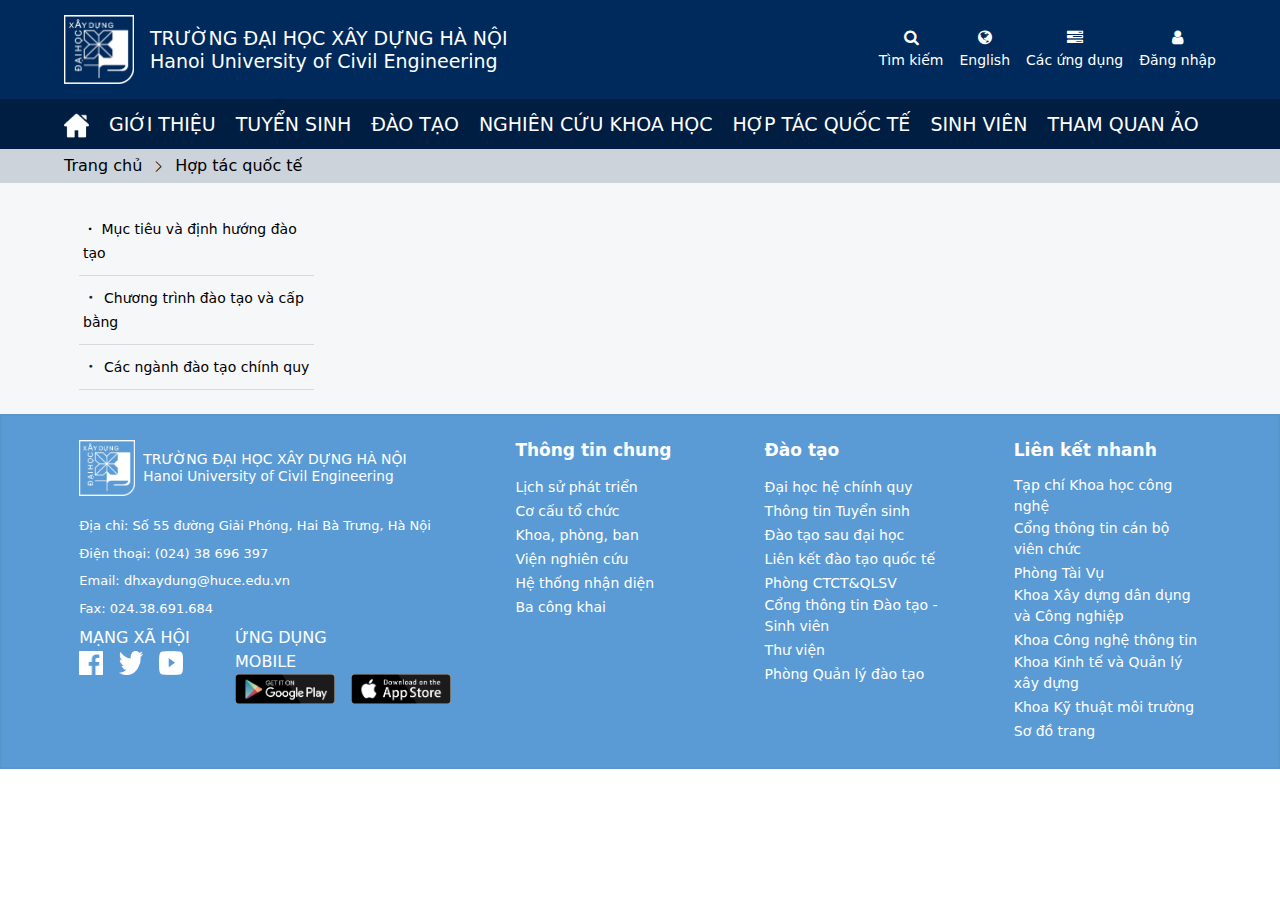
<file: cooperation.html>
<!DOCTYPE html>
<html lang="en">

<head>
    <meta charset="UTF-8" />
    <meta name="viewport" content="width=device-width, initial-scale=1.0" />
    <title>Trang hợp tác quốc tế</title>
    <link rel="stylesheet" href="./theme1/css/main.css" />
    <link rel="stylesheet" href="./theme1/css/font-awesome.css" />
    <link rel="stylesheet" href="./theme1/css/font-awesome.min.css" />
    <link rel="stylesheet" href="https://cdn.jsdelivr.net/npm/bootstrap-icons@1.11.3/font/bootstrap-icons.min.css" />
</head>

<body>
    <!-- Navabar -->
    <header id="header-home">
        <section class="row container m-auto justify-contents-between align-items-center">
            <section class="col-md-6 d-flex align-items-center gap-3">
                <div class="">
                    <img src="/theme1/images/logo/logo_trans.png" width="70" />
                </div>

                <div class="text-white">
                    <h3>TRƯỜNG ĐẠI HỌC XÂY DỰNG HÀ NỘI</h3>
                    <h4>Hanoi University of Civil Engineering</h4>
                </div>
            </section>

            <section class="col-md-6">
                <ul class="d-flex justify-content-end gap-3">
                    <li>
                        <a href="###">
                            <i class="fa fa-search"></i>
                            <p>Tìm kiếm</p>
                        </a>
                    </li>
                    <li>
                        <a href="###">
                            <i class="fa fa-globe"></i>
                            <p>English</p>
                        </a>
                    </li>
                    <li class="nav-menu">
                        <a href="###">
                            <i class="fa fa-tasks"></i>
                            <p>Các ứng dụng</p>
                        </a>
                        <div class="megamenu-panel nav-submenu d-none">
                            <div class="row justify-contents-between align-items-center">
                                <div class="col-md-4">
                                    <a href="#" class="text-center">
                                        <img src="/theme1/images/logo/google-calendar.png" alt="" class="" />
                                        <h6 class="">Lịch công tác(QLHC)</h6>
                                    </a>
                                </div>
                                <div class="col-md-4">
                                    <a href="#" class="text-center">
                                        <img src="/theme1/images/logo/quan-ly-cong-viec.png" alt="" />
                                        <h6 class="">Quản lý công việc</h6>
                                    </a>
                                </div>
                                <div class="col-md-4">
                                    <a href="#" class="text-center">
                                        <img src="/theme1/images/logo/quan-ly-van-ban.png" alt="" />
                                        <h6 class="">Quản lý văn bản</h6>
                                    </a>
                                </div>
                                <div class="col-md-4">
                                    <a href="#" class="text-center">
                                        <img src="/theme1/images/logo/quan-ly-sinh-vien.png" alt="" />
                                        <h6 class="">Quản lý sinh viên</h6>
                                    </a>
                                </div>
                                <div class="col-md-4">
                                    <a href="#" class="text-center">
                                        <img src="/theme1/images/logo/khao-sat.png" alt="" />
                                        <h6 class="">Khảo sát</h6>
                                    </a>
                                </div>
                                <div class="col-md-4">
                                    <a href="#" class="text-center">
                                        <img src="/theme1/images/logo/quan-ly-tai-san.png" alt="" />
                                        <h6 class="">Quản lý tài sản</h6>
                                    </a>
                                </div>
                                <div class="col-md-4">
                                    <a href="#" class="text-center">
                                        <img src="/theme1/images/logo/danh-ba.png" alt="" />
                                        <h6 class="">Danh bạ CBVC</h6>
                                    </a>
                                </div>
                            </div>
                        </div>
                    </li>
                    <li>
                        <a href="###">
                            <i class="fa fa-user"></i>
                            <p>Đăng nhập</p>
                        </a>
                    </li>
                </ul>
            </section>
        </section>
    </header>

    <nav id="nav-home">
        <ul class="container menu-main-home">
            <li>
                <a href="###">
                    <img src="/theme1/images/gallery/home1.png" />
                </a>
            </li>
            <li>
                <a href="###">Giới thiệu</a>
                <ul class="sub-menu-home">
                    <li><a href="###">Lời chào mừng của hiệu trưởng</a></li>
                    <li>
                        <a href="###">Thông tin chung <i class="icon-chervon-right"></i></a>

                        <ul class="sub-menu-home">
                            <li><a href="###">Sứ mạng - Tầm nhìn - Giá trị cốt lõi</a></li>
                            <li><a href="###">Chương trình đào tạo và cấp bằng</a></li>
                            <li><a href="###">Khoa học công nghệ</a></li>
                            <li><a href="###">Đội ngũ cán bộ</a></li>
                            <li><a href="###">Cơ sở vật chất</a></li>
                            <li><a href="###">Thành tựu</a></li>
                            <li><a href="###">Liên hệ</a></li>
                        </ul>
                    </li>
                    <li>
                        <a href="###">Lịch sử phát triển<i class="icon-chervon-right"></i></a>
                        <ul class="sub-menu-home">
                            <li><a href="###">Khái quát lịch sử phát triển</a></li>
                            <li><a href="###">Chương trình đào tạo và cấp bằng</a></li>
                        </ul>
                    </li>
                    <li>
                        <a href="###">Cơ cấu tổ chức<i class="icon-chervon-right"></i></a>
                        <ul class="sub-menu-home">
                            <li><a href="###">Sơ đồ tổ chức</a></li>
                            <li><a href="###">Hội đồng trường</a></li>
                            <li><a href="###">Ban giám hiệu</a></li>
                            <li><a href="###">Hội đồng Khoa học và Đào tạo</a></li>
                            <li>
                                <a href="###">Các đơn vị<i class="icon-chervon-right"></i></a>
                                <ul class="sub-menu-home">
                                    <li><a href="###">Khoa trực thuộc</a></li>
                                    <li><a href="###">Phòng chức năng</a></li>
                                </ul>
                            </li>
                            <li><a href="###">Hội đồng Khoa học và Đào tạo</a></li>
                        </ul>
                    </li>
                    <li><a href="###">Ba công khai</a></li>
                    <li><a href="###">Cựu sinh viên</a></li>
                    <li><a href="###">Cơ cấu tổ chức</a></li>
                    <li><a href="###">Xét đạt chuẩn bổ nhiệm GS và PGS</a></li>
                    <li>
                        <a href="###">Meida<i class="icon-chervon-right"></i></a>
                        <ul class="sub-menu-home">
                            <li><a href="###">Hệ thống nhận diện</a></li>
                            <li><a href="###">Ảnh</a></li>
                            <li><a href="###">Video</a></li>
                        </ul>
                    </li>
                    <li><a href="###">Virtual-Tour</a></li>
                </ul>
            </li>
            <li>
                <a href="###">Tuyển sinh</a>
            </li>
            <li>
                <a href="###">Đào tạo</a>
                <ul class="sub-menu-home">
                    <li><a href="###">Đào tạo Đại học chính quy</a></li>
                    <li><a href="###">Đào tạo Sau Đại học</a></li>
                    <li><a href="###">Đào tạo VLVH</a></li>
                    <li><a href="###">Khoa đào tạo quốc tế</a></li>
                </ul>
            </li>
            <li>
                <a href="###">Nghiên cứu khoa học</a>
            </li>
            <li>
                <a href="###">Hợp tác quốc tế</a>
            </li>
            <li>
                <a href="###">Sinh viên</a>
            </li>
            <li>
                <a href="###">Tham quan ảo</a>
            </li>
        </ul>
    </nav>

    <main>
        <div id="nav-link-header">
            <div class="container m-auto">
                <ul>
                    <li><a href="###">Trang chủ</a></li>
                    <li><i class="bi bi-chevron-right"></i></li>
                    <li><a href="###">Hợp tác quốc tế</a></li>
                </ul>
            </div>
        </div>

        <section class="py-4 train-container" style="background: #F6F7F8;">
            <article class="container m-auto">
                <div class="menu-train-left">
                    <ul>
                        <li class="menu">
                            <!-- <span>
                                <i class="icon-chervon-right"></i>
                                <i class="icon-chervon-bottom d-none"></i>
                                <label for="active-menu-1">Đào tạo đại học chính quy</label>
                            </span>
                            <input type="checkbox" id="active-menu-1" class="d-none menu-active"> -->
                            <ul class="submenu d-block">
                                <li>
                                    <a href="###">
                                        <i class="bi bi-dot"></i>
                                        Mục tiêu và định hướng đào tạo
                                    </a>
                                </li>
                                <li>
                                    <i class="bi bi-dot"></i>
                                    <a href="###">Chương trình đào tạo và cấp bằng</a>
                                </li>
                                <li>
                                    <i class="bi bi-dot"></i>
                                    <a href="###">Các ngành đào tạo chính quy</a>
                                </li>
                            </ul>
                        </li>
                    </ul>
                </div>

                <div class="content-train">

                </div>
            </article>
        </section>
    </main>

    <footer class="py-4">
        <section class="container row m-auto justify-content-between">
            <div class="col-md-4">
                <div class="d-flex gap-2 align-items-center">
                    <img src="./theme1/images/logo/logo_trans.png" alt="" width="56" height="56" />
                    <div class="logo-text">
                        <h3>TRƯỜNG ĐẠI HỌC XÂY DỰNG HÀ NỘI</h3>
                        <h4>Hanoi University of Civil Engineering</h4>
                    </div>
                </div>

                <div>
                    <p>Địa chỉ: Số 55 đường Giải Phóng, Hai Bà Trưng, Hà Nội</p>
                    <p>Điện thoại: (024) 38 696 397</p>
                    <p>Email: dhxaydung@huce.edu.vn</p>
                    <p>Fax: 024.38.691.684</p>
                </div>

                <div class="row">
                    <div class="social-link col-md-5">
                        <p class="p">MẠNG XÃ HỘI</p>
                        <ul class="d-flex gap-3">
                            <li>
                                <a href="https://www.facebook.com/truongdhxaydung"><img alt=""
                                        src="/theme1/images/icon/icon-fb.png" width="100" /></a>
                            </li>
                            <li>
                                <a href="https://twitter.com/"><img alt="" src="/theme1/images/icon/tw-icon.png"
                                        width="100" /></a>
                            </li>
                            <li>
                                <a href="https://www.youtube.com/channel/UCzsYk_GlL5IYG6wVUkyO_pQ/videos"><img alt=""
                                        src="/theme1/images/icon/icon-yt.png" width="100" /></a>
                            </li>
                        </ul>
                    </div>

                    <section class="mobile-app col-md-5">
                        <p class="p">ỨNG DỤNG MOBILE</p>
                        <ul class="d-flex gap-3">
                            <li>
                                <a href="#"><img alt="" src="/theme1/images/logo/google-play.png" width="100" /></a>
                            </li>
                            <li>
                                <a href="#"><img alt="" src="/theme1/images/logo/app-store.png" width="100" /></a>
                            </li>
                        </ul>
                    </section>
                </div>
            </div>
            <div class="col-md-2">
                <h3>Thông tin chung</h3>
                <div>
                    <a href="###">
                        <p>Lịch sử phát triển</p>
                    </a>
                    <a href="###">
                        <p>Cơ cấu tổ chức</p>
                    </a>
                    <a href="###">
                        <p>Khoa, phòng, ban</p>
                    </a>
                    <a href="###">
                        <p>Viện nghiên cứu</p>
                    </a>
                    <a href="###">
                        <p>Hệ thống nhận diện</p>
                    </a>
                    <a href="###">
                        <p>Ba công khai</p>
                    </a>
                </div>
            </div>
            <div class="col-md-2">
                <h3>Đào tạo</h3>
                <div>
                    <a href="###">
                        <p>Đại học hệ chính quy</p>
                    </a>
                    <a href="###">
                        <p>Thông tin Tuyển sinh</p>
                    </a>
                    <a href="###">
                        <p>Đào tạo sau đại học</p>
                    </a>
                    <a href="###">
                        <p>Liên kết đào tạo quốc tế</p>
                    </a>
                    <a href="###">
                        <p>Phòng CTCT&QLSV</p>
                    </a>
                    <a href="###">
                        <p>Cổng thông tin Đào tạo - Sinh viên</p>
                    </a>
                    <a href="###">
                        <p>Thư viện</p>
                    </a>
                    <a href="###">
                        <p>Phòng Quản lý đào tạo</p>
                    </a>
                </div>
            </div>
            <div class="col-md-2">
                <h3>Liên kết nhanh</h3>
                <div>
                    <a href="###">
                        <p>Tạp chí Khoa học công nghệ</p>
                    </a>
                    <a href="###">
                        <p>Cổng thông tin cán bộ viên chức</p>
                    </a>
                    <a href="###">
                        <p>Phòng Tài Vụ</p>
                    </a>
                    <a href="###">
                        <p>Khoa Xây dựng dân dụng và Công nghiệp</p>
                    </a>
                    <a href="###">
                        <p>Khoa Công nghệ thông tin</p>
                    </a>
                    <a href="###">
                        <p>Khoa Kinh tế và Quản lý xây dựng</p>
                    </a>
                    <a href="###">
                        <p>Khoa Kỹ thuật môi trường</p>
                    </a>
                    <a href="###">
                        <p>Sơ đồ trang</p>
                    </a>
                </div>
            </div>
        </section>
    </footer>
    <!-- End navabar -->
</body>

<script src="./theme1/js/jquery.min.js"></script>
<script src="./theme1/js/popper.min.js"></script>
<script src="./theme1/js/bootstrap.min.js"></script>
<script src="./theme1/js/slick.min.js"></script>
<script src="./theme1/js/owl-carousel.2.3.0.min.js"></script>
<script src="./theme1/js/main.js" type="module"></script>

</html>
</file>
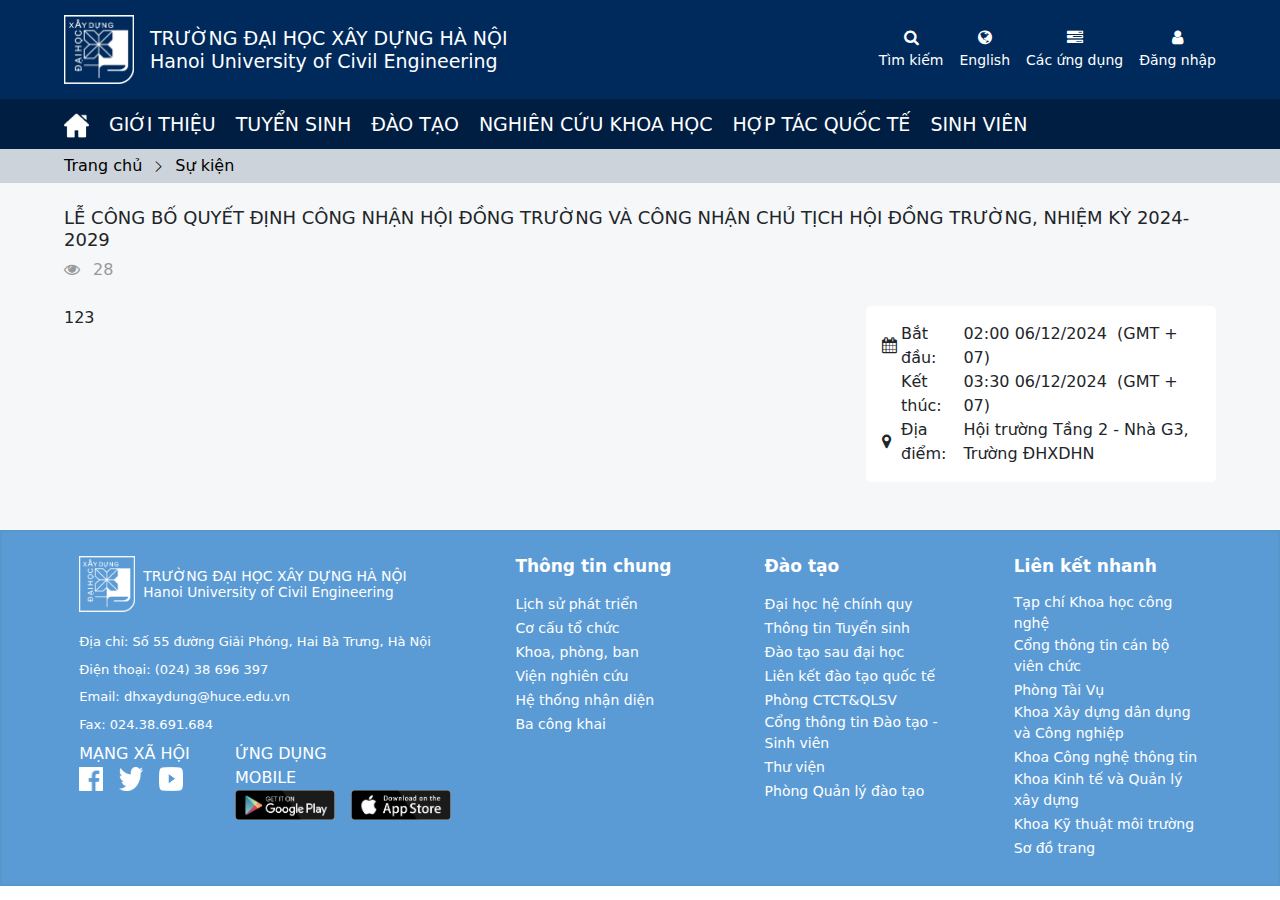
<file: event.html>
<!DOCTYPE html>
<html lang="en">
  <head>
    <meta charset="UTF-8" />
    <meta name="viewport" content="width=device-width, initial-scale=1.0" />
    <title>Trang chủ</title>
    <link rel="stylesheet" href="./theme1/css/main.css" />
    <link rel="stylesheet" href="./theme1/css/font-awesome.css" />
    <link rel="stylesheet" href="./theme1/css/font-awesome.min.css" />
    <link
      rel="stylesheet"
      href="https://cdn.jsdelivr.net/npm/bootstrap-icons@1.11.3/font/bootstrap-icons.min.css"
    />
  </head>
  <body>
    <!-- Navabar -->
    <header id="header-home">
      <section
        class="row container m-auto justify-contents-between align-items-center"
      >
        <section class="col-md-6 d-flex align-items-center gap-3">
          <div class="">
            <img src="/theme1/images/logo/logo_trans.png" width="70" />
          </div>

          <div class="text-white">
            <h3>TRƯỜNG ĐẠI HỌC XÂY DỰNG HÀ NỘI</h3>
            <h4>Hanoi University of Civil Engineering</h4>
          </div>
        </section>

        <section class="col-md-6">
          <ul class="d-flex justify-content-end gap-3">
            <li>
              <a href="###">
                <i class="fa fa-search"></i>
                <p>Tìm kiếm</p>
              </a>
            </li>
            <li>
              <a href="###">
                <i class="fa fa-globe"></i>
                <p>English</p>
              </a>
            </li>
            <li class="nav-menu">
              <a href="###">
                <i class="fa fa-tasks"></i>
                <p>Các ứng dụng</p>
              </a>
              <div class="megamenu-panel nav-submenu d-none">
                <div class="row justify-contents-between align-items-center">
                  <div class="col-md-4">
                    <a href="#" class="text-center">
                      <img
                        src="/theme1/images/logo/google-calendar.png"
                        alt=""
                        class=""
                      />
                      <h6 class="">Lịch công tác(QLHC)</h6>
                    </a>
                  </div>
                  <div class="col-md-4">
                    <a href="#" class="text-center">
                      <img
                        src="/theme1/images/logo/quan-ly-cong-viec.png"
                        alt=""
                      />
                      <h6 class="">Quản lý công việc</h6>
                    </a>
                  </div>
                  <div class="col-md-4">
                    <a href="#" class="text-center">
                      <img
                        src="/theme1/images/logo/quan-ly-van-ban.png"
                        alt=""
                      />
                      <h6 class="">Quản lý văn bản</h6>
                    </a>
                  </div>
                  <div class="col-md-4">
                    <a href="#" class="text-center">
                      <img
                        src="/theme1/images/logo/quan-ly-sinh-vien.png"
                        alt=""
                      />
                      <h6 class="">Quản lý sinh viên</h6>
                    </a>
                  </div>
                  <div class="col-md-4">
                    <a href="#" class="text-center">
                      <img src="/theme1/images/logo/khao-sat.png" alt="" />
                      <h6 class="">Khảo sát</h6>
                    </a>
                  </div>
                  <div class="col-md-4">
                    <a href="#" class="text-center">
                      <img
                        src="/theme1/images/logo/quan-ly-tai-san.png"
                        alt=""
                      />
                      <h6 class="">Quản lý tài sản</h6>
                    </a>
                  </div>
                  <div class="col-md-4">
                    <a href="#" class="text-center">
                      <img src="/theme1/images/logo/danh-ba.png" alt="" />
                      <h6 class="">Danh bạ CBVC</h6>
                    </a>
                  </div>
                </div>
              </div>
            </li>
            <li>
              <a href="###">
                <i class="fa fa-user"></i>
                <p>Đăng nhập</p>
              </a>
            </li>
          </ul>
        </section>
      </section>
    </header>

    <nav id="nav-home">
      <ul class="container menu-main-home">
        <li>
          <a href="###">
            <img src="/theme1/images/gallery/home1.png" />
          </a>
        </li>
        <li>
          <a href="###">Giới thiệu</a>
          <ul class="sub-menu-home">
            <li><a href="###">Lời chào mừng của hiệu trưởng</a></li>
            <li>
              <a href="###"
                >Thông tin chung <i class="icon-chervon-right"></i
              ></a>

              <ul class="sub-menu-home">
                <li><a href="###">Sứ mạng - Tầm nhìn - Giá trị cốt lõi</a></li>
                <li><a href="###">Chương trình đào tạo và cấp bằng</a></li>
                <li><a href="###">Khoa học công nghệ</a></li>
                <li><a href="###">Đội ngũ cán bộ</a></li>
                <li><a href="###">Cơ sở vật chất</a></li>
                <li><a href="###">Thành tựu</a></li>
                <li><a href="###">Liên hệ</a></li>
              </ul>
            </li>
            <li>
              <a href="###"
                >Lịch sử phát triển<i class="icon-chervon-right"></i
              ></a>
              <ul class="sub-menu-home">
                <li><a href="###">Khái quát lịch sử phát triển</a></li>
                <li><a href="###">Chương trình đào tạo và cấp bằng</a></li>
              </ul>
            </li>
            <li>
              <a href="###">Cơ cấu tổ chức<i class="icon-chervon-right"></i></a>
              <ul class="sub-menu-home">
                <li><a href="###">Sơ đồ tổ chức</a></li>
                <li><a href="###">Hội đồng trường</a></li>
                <li><a href="###">Ban giám hiệu</a></li>
                <li><a href="###">Hội đồng Khoa học và Đào tạo</a></li>
                <li>
                  <a href="###">Các đơn vị<i class="icon-chervon-right"></i></a>
                  <ul class="sub-menu-home">
                    <li><a href="###">Khoa trực thuộc</a></li>
                    <li><a href="###">Phòng chức năng</a></li>
                  </ul>
                </li>
                <li><a href="###">Hội đồng Khoa học và Đào tạo</a></li>
              </ul>
            </li>
            <li><a href="###">Ba công khai</a></li>
            <li><a href="###">Cựu sinh viên</a></li>
            <li><a href="###">Cơ cấu tổ chức</a></li>
            <li><a href="###">Xét đạt chuẩn bổ nhiệm GS và PGS</a></li>
            <li>
              <a href="###">Meida<i class="icon-chervon-right"></i></a>
              <ul class="sub-menu-home">
                <li><a href="###">Hệ thống nhận diện</a></li>
                <li><a href="###">Ảnh</a></li>
                <li><a href="###">Video</a></li>
              </ul>
            </li>
            <li><a href="###">Virtual-Tour</a></li>
          </ul>
        </li>
        <li>
          <a href="###">Tuyển sinh</a>
        </li>
        <li>
          <a href="###">Đào tạo</a>
          <ul class="sub-menu-home">
            <li><a href="###">Đào tạo Đại học chính quy</a></li>
            <li><a href="###">Đào tạo Sau Đại học</a></li>
            <li><a href="###">Đào tạo VLVH</a></li>
            <li><a href="###">Khoa đào tạo quốc tế</a></li>
          </ul>
        </li>
        <li>
          <a href="###">Nghiên cứu khoa học</a>
        </li>
        <li>
          <a href="###">Hợp tác quốc tế</a>
        </li>
        <li>
          <a href="###">Sinh viên</a>
        </li>
      </ul>
    </nav>

    <main>
      <div id="nav-link-header">
        <div class="container m-auto">
          <ul>
            <li><a href="###">Trang chủ</a></li>
            <li><i class="bi bi-chevron-right"></i></li>
            <li><a href="###">Sự kiện</a></li>
          </ul>
        </div>
      </div>

      <section class="  py-4 notification-container" style="background: #F6F7F8;">
        <article class="container m-auto">
            <h4 style="text-transform: uppercase; font-size: 18px">
                Lễ Công bố Quyết định công nhận Hội đồng trường và công nhận Chủ tịch
                Hội đồng trường, Nhiệm kỳ 2024-2029
              </h4>
      
              <div class="col-lg-6 d-flex gap-3 my-2">
                <span style="color: #999999">
                  <i class="fa fa-eye me-2"></i>
                  28
                </span>
              </div>
      
              <div class="row content-event align-items-start my-4 justify-content-between w-100" >
                <div class="content-event-item col-lg-7 " style="width: 730px;">123</div>
      
                <div class="content-event-item col-lg-5 p-3 bg-white rounded-3 " style="width: 350px;">
                  <div class="event-time-location">
                    <table>
                      <tbody>
                        <tr>
                          <td ><i class="fa fa-calendar me-1"></i></td>
                          <td>Bắt đầu:</td>
                          <td>02:00 06/12/2024 &nbsp;(GMT + 07)</td>
                        </tr>
                        <tr>
                          <td></td>
                          <td>Kết thúc:</td>
                          <td>03:30 06/12/2024 &nbsp;(GMT + 07)</td>
                        </tr>
                        <tr>
                          <td><i class="fa fa-map-marker"></i></td>
                          <td>Địa điểm:</td>
                          <td>Hội trường Tầng 2 - Nhà G3, Trường ĐHXDHN</td>
                        </tr>
                      </tbody>
                    </table>
                  </div>
                </div>
              </div>
        </article>
      </section>
    </main>

    <footer class="py-4">
      <section class="container row m-auto justify-content-between">
        <div class="col-md-4">
          <div class="d-flex gap-2 align-items-center">
            <img
              src="./theme1/images/logo/logo_trans.png"
              alt=""
              width="56"
              height="56"
            />
            <div class="logo-text">
              <h3>TRƯỜNG ĐẠI HỌC XÂY DỰNG HÀ NỘI</h3>
              <h4>Hanoi University of Civil Engineering</h4>
            </div>
          </div>

          <div>
            <p>Địa chỉ: Số 55 đường Giải Phóng, Hai Bà Trưng, Hà Nội</p>
            <p>Điện thoại: (024) 38 696 397</p>
            <p>Email: dhxaydung@huce.edu.vn</p>
            <p>Fax: 024.38.691.684</p>
          </div>

          <div class="row">
            <div class="social-link col-md-5">
              <p class="p">MẠNG XÃ HỘI</p>
              <ul class="d-flex gap-3">
                <li>
                  <a href="https://www.facebook.com/truongdhxaydung"
                    ><img
                      alt=""
                      src="/theme1/images/icon/icon-fb.png"
                      width="100"
                  /></a>
                </li>
                <li>
                  <a href="https://twitter.com/"
                    ><img
                      alt=""
                      src="/theme1/images/icon/tw-icon.png"
                      width="100"
                  /></a>
                </li>
                <li>
                  <a
                    href="https://www.youtube.com/channel/UCzsYk_GlL5IYG6wVUkyO_pQ/videos"
                    ><img
                      alt=""
                      src="/theme1/images/icon/icon-yt.png"
                      width="100"
                  /></a>
                </li>
              </ul>
            </div>

            <section class="mobile-app col-md-5">
              <p class="p">ỨNG DỤNG MOBILE</p>
              <ul class="d-flex gap-3">
                <li>
                  <a href="#"
                    ><img
                      alt=""
                      src="/theme1/images/logo/google-play.png"
                      width="100"
                  /></a>
                </li>
                <li>
                  <a href="#"
                    ><img
                      alt=""
                      src="/theme1/images/logo/app-store.png"
                      width="100"
                  /></a>
                </li>
              </ul>
            </section>
          </div>
        </div>
        <div class="col-md-2">
          <h3>Thông tin chung</h3>
          <div>
            <a href="###"><p>Lịch sử phát triển</p></a>
            <a href="###"><p>Cơ cấu tổ chức</p></a>
            <a href="###"><p>Khoa, phòng, ban</p></a>
            <a href="###"><p>Viện nghiên cứu</p></a>
            <a href="###"><p>Hệ thống nhận diện</p></a>
            <a href="###"><p>Ba công khai</p></a>
          </div>
        </div>
        <div class="col-md-2">
          <h3>Đào tạo</h3>
          <div>
            <a href="###"><p>Đại học hệ chính quy</p></a>
            <a href="###"><p>Thông tin Tuyển sinh</p></a>
            <a href="###"><p>Đào tạo sau đại học</p></a>
            <a href="###"><p>Liên kết đào tạo quốc tế</p></a>
            <a href="###"><p>Phòng CTCT&QLSV</p></a>
            <a href="###"><p>Cổng thông tin Đào tạo - Sinh viên</p></a>
            <a href="###"><p>Thư viện</p></a>
            <a href="###"><p>Phòng Quản lý đào tạo</p></a>
          </div>
        </div>
        <div class="col-md-2">
          <h3>Liên kết nhanh</h3>
          <div>
            <a href="###"><p>Tạp chí Khoa học công nghệ</p></a>
            <a href="###"><p>Cổng thông tin cán bộ viên chức</p></a>
            <a href="###"><p>Phòng Tài Vụ</p></a>
            <a href="###"><p>Khoa Xây dựng dân dụng và Công nghiệp</p></a>
            <a href="###"><p>Khoa Công nghệ thông tin</p></a>
            <a href="###"><p>Khoa Kinh tế và Quản lý xây dựng</p></a>
            <a href="###"><p>Khoa Kỹ thuật môi trường</p></a>
            <a href="###"><p>Sơ đồ trang</p></a>
          </div>
        </div>
      </section>
    </footer>
    <!-- End navabar -->
  </body>

  <script src="./theme1/js/jquery.min.js"></script>
  <script src="./theme1/js/popper.min.js"></script>
  <script src="./theme1/js/bootstrap.min.js"></script>
  <script src="./theme1/js/slick.min.js"></script>
  <script src="./theme1/js/owl-carousel.2.3.0.min.js"></script>
  <script src="./theme1/js/main.js" type="module"></script>
</html>
</file>
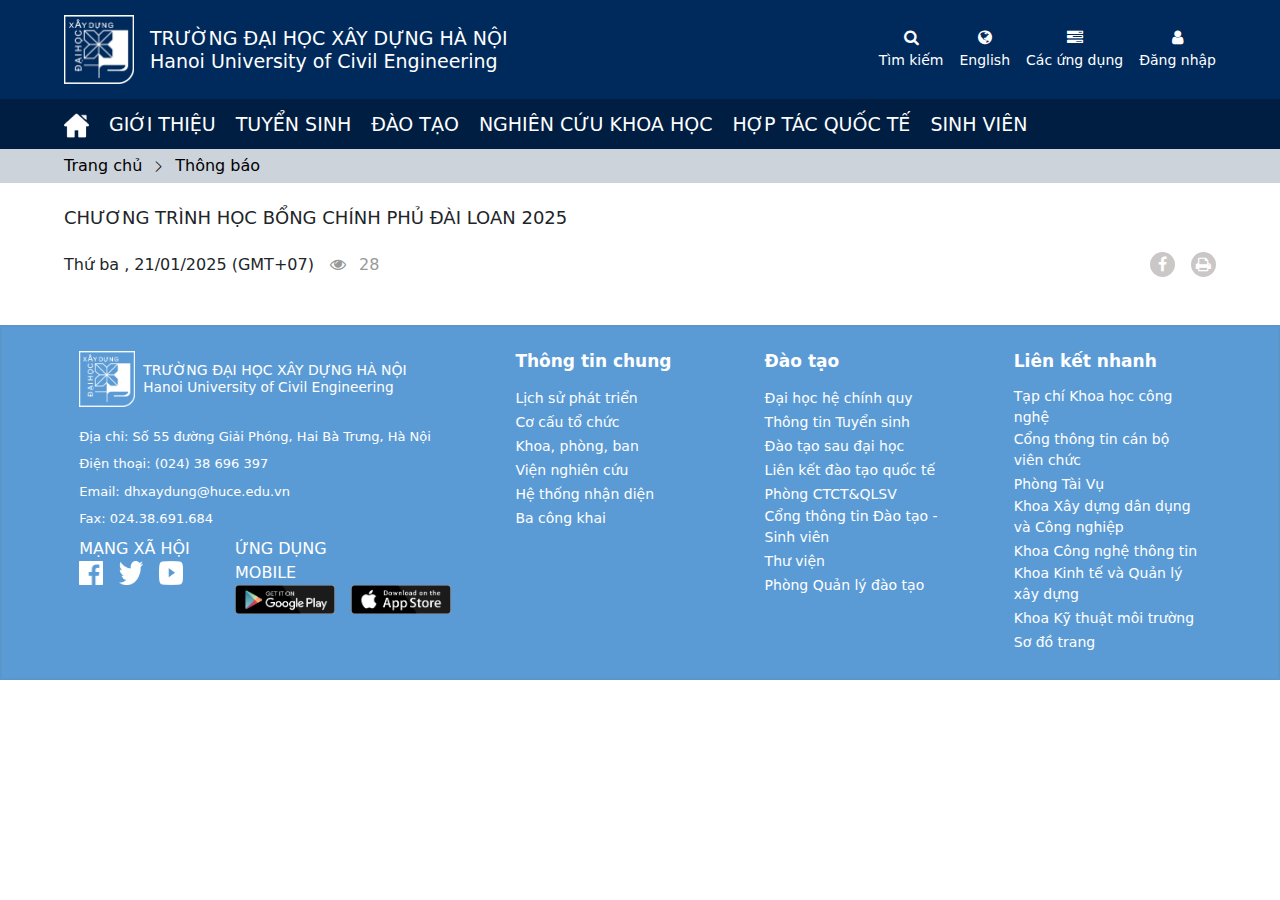
<file: notification.html>
<!DOCTYPE html>
<html lang="en">
  <head>
    <meta charset="UTF-8" />
    <meta name="viewport" content="width=device-width, initial-scale=1.0" />
    <title>Trang chủ</title>
    <link rel="stylesheet" href="./theme1/css/main.css" />
    <link rel="stylesheet" href="./theme1/css/font-awesome.css" />
    <link rel="stylesheet" href="./theme1/css/font-awesome.min.css" />
    <link
      rel="stylesheet"
      href="https://cdn.jsdelivr.net/npm/bootstrap-icons@1.11.3/font/bootstrap-icons.min.css"
    />
  </head>
  <body>
    <!-- Navabar -->
    <header id="header-home">
      <section
        class="row container m-auto justify-contents-between align-items-center"
      >
        <section class="col-md-6 d-flex align-items-center gap-3">
          <div class="">
            <img src="/theme1/images/logo/logo_trans.png" width="70" />
          </div>

          <div class="text-white">
            <h3>TRƯỜNG ĐẠI HỌC XÂY DỰNG HÀ NỘI</h3>
            <h4>Hanoi University of Civil Engineering</h4>
          </div>
        </section>

        <section class="col-md-6">
          <ul class="d-flex justify-content-end gap-3">
            <li>
              <a href="###">
                <i class="fa fa-search"></i>
                <p>Tìm kiếm</p>
              </a>
            </li>
            <li>
              <a href="###">
                <i class="fa fa-globe"></i>
                <p>English</p>
              </a>
            </li>
            <li class="nav-menu">
              <a href="###">
                <i class="fa fa-tasks"></i>
                <p>Các ứng dụng</p>
              </a>
              <div class="megamenu-panel nav-submenu d-none">
                <div class="row justify-contents-between align-items-center">
                  <div class="col-md-4">
                    <a href="#" class="text-center">
                      <img
                        src="/theme1/images/logo/google-calendar.png"
                        alt=""
                        class=""
                      />
                      <h6 class="">Lịch công tác(QLHC)</h6>
                    </a>
                  </div>
                  <div class="col-md-4">
                    <a href="#" class="text-center">
                      <img
                        src="/theme1/images/logo/quan-ly-cong-viec.png"
                        alt=""
                      />
                      <h6 class="">Quản lý công việc</h6>
                    </a>
                  </div>
                  <div class="col-md-4">
                    <a href="#" class="text-center">
                      <img
                        src="/theme1/images/logo/quan-ly-van-ban.png"
                        alt=""
                      />
                      <h6 class="">Quản lý văn bản</h6>
                    </a>
                  </div>
                  <div class="col-md-4">
                    <a href="#" class="text-center">
                      <img
                        src="/theme1/images/logo/quan-ly-sinh-vien.png"
                        alt=""
                      />
                      <h6 class="">Quản lý sinh viên</h6>
                    </a>
                  </div>
                  <div class="col-md-4">
                    <a href="#" class="text-center">
                      <img src="/theme1/images/logo/khao-sat.png" alt="" />
                      <h6 class="">Khảo sát</h6>
                    </a>
                  </div>
                  <div class="col-md-4">
                    <a href="#" class="text-center">
                      <img
                        src="/theme1/images/logo/quan-ly-tai-san.png"
                        alt=""
                      />
                      <h6 class="">Quản lý tài sản</h6>
                    </a>
                  </div>
                  <div class="col-md-4">
                    <a href="#" class="text-center">
                      <img src="/theme1/images/logo/danh-ba.png" alt="" />
                      <h6 class="">Danh bạ CBVC</h6>
                    </a>
                  </div>
                </div>
              </div>
            </li>
            <li>
              <a href="###">
                <i class="fa fa-user"></i>
                <p>Đăng nhập</p>
              </a>
            </li>
          </ul>
        </section>
      </section>
    </header>

    <nav id="nav-home">
      <ul class="container menu-main-home">
        <li>
          <a href="###">
            <img src="/theme1/images/gallery/home1.png" />
          </a>
        </li>
        <li>
          <a href="###">Giới thiệu</a>
          <ul class="sub-menu-home">
            <li><a href="###">Lời chào mừng của hiệu trưởng</a></li>
            <li>
              <a href="###"
                >Thông tin chung <i class="icon-chervon-right"></i
              ></a>

              <ul class="sub-menu-home">
                <li><a href="###">Sứ mạng - Tầm nhìn - Giá trị cốt lõi</a></li>
                <li><a href="###">Chương trình đào tạo và cấp bằng</a></li>
                <li><a href="###">Khoa học công nghệ</a></li>
                <li><a href="###">Đội ngũ cán bộ</a></li>
                <li><a href="###">Cơ sở vật chất</a></li>
                <li><a href="###">Thành tựu</a></li>
                <li><a href="###">Liên hệ</a></li>
              </ul>
            </li>
            <li>
              <a href="###"
                >Lịch sử phát triển<i class="icon-chervon-right"></i
              ></a>
              <ul class="sub-menu-home">
                <li><a href="###">Khái quát lịch sử phát triển</a></li>
                <li><a href="###">Chương trình đào tạo và cấp bằng</a></li>
              </ul>
            </li>
            <li>
              <a href="###">Cơ cấu tổ chức<i class="icon-chervon-right"></i></a>
              <ul class="sub-menu-home">
                <li><a href="###">Sơ đồ tổ chức</a></li>
                <li><a href="###">Hội đồng trường</a></li>
                <li><a href="###">Ban giám hiệu</a></li>
                <li><a href="###">Hội đồng Khoa học và Đào tạo</a></li>
                <li>
                  <a href="###">Các đơn vị<i class="icon-chervon-right"></i></a>
                  <ul class="sub-menu-home">
                    <li><a href="###">Khoa trực thuộc</a></li>
                    <li><a href="###">Phòng chức năng</a></li>
                  </ul>
                </li>
                <li><a href="###">Hội đồng Khoa học và Đào tạo</a></li>
              </ul>
            </li>
            <li><a href="###">Ba công khai</a></li>
            <li><a href="###">Cựu sinh viên</a></li>
            <li><a href="###">Cơ cấu tổ chức</a></li>
            <li><a href="###">Xét đạt chuẩn bổ nhiệm GS và PGS</a></li>
            <li>
              <a href="###">Meida<i class="icon-chervon-right"></i></a>
              <ul class="sub-menu-home">
                <li><a href="###">Hệ thống nhận diện</a></li>
                <li><a href="###">Ảnh</a></li>
                <li><a href="###">Video</a></li>
              </ul>
            </li>
            <li><a href="###">Virtual-Tour</a></li>
          </ul>
        </li>
        <li>
          <a href="###">Tuyển sinh</a>
        </li>
        <li>
          <a href="###">Đào tạo</a>
          <ul class="sub-menu-home">
            <li><a href="###">Đào tạo Đại học chính quy</a></li>
            <li><a href="###">Đào tạo Sau Đại học</a></li>
            <li><a href="###">Đào tạo VLVH</a></li>
            <li><a href="###">Khoa đào tạo quốc tế</a></li>
          </ul>
        </li>
        <li>
          <a href="###">Nghiên cứu khoa học</a>
        </li>
        <li>
          <a href="###">Hợp tác quốc tế</a>
        </li>
        <li>
          <a href="###">Sinh viên</a>
        </li>
      </ul>
    </nav>

    <main>
      <div id="nav-link-header">
        <div class="container m-auto">
          <ul>
            <li><a href="###">Trang chủ</a></li>
            <li><i class="bi bi-chevron-right"></i></li>
            <li><a href="###">Thông báo</a></li>
          </ul>
        </div>
      </div>

      <section class="container m-auto py-4 notification-container">
        <h4 style="text-transform: uppercase;font-size: 18px;">Chương trình học bổng Chính phủ Đài Loan 2025</h4>

        <div class="row align-items-center">
          <div class="col-lg-6 d-flex gap-3 my-4">
            <div>
              <span> Thứ ba </span>
              <span>, 21/01/2025</span>
              <span>(GMT+07) </span>
            </div>
            <span style="color: #999999">
              <i class="fa fa-eye me-2"></i>
              28
            </span>
          </div>

          <div class="col-lg-6">
            <ul class="article-social d-flex gap-3 justify-content-end">
                <li>
                    <a target="blank" id="btn-shared-fb" href="https://www.facebook.com/sharer/sharer.php?u=https://huce.edu.vn/chuong-trinh-hoc-bong-chinh-phu-dai-loan-2025-1&amp;display=popup" class="ts-facebook">
                        <i class="fa fa-facebook social-item">
                        </i>
                    </a>
                </li>
                <li>
                    <a onclick="window.print()">
                        <i class="fa fa-print social-item"></i>
                    </a>
                </li>
            </ul>
          </div>
        </div>
      </section>
    </main>

    <footer class="py-4">
      <section class="container row m-auto justify-content-between">
        <div class="col-md-4">
          <div class="d-flex gap-2 align-items-center">
            <img
              src="./theme1/images/logo/logo_trans.png"
              alt=""
              width="56"
              height="56"
            />
            <div class="logo-text">
              <h3>TRƯỜNG ĐẠI HỌC XÂY DỰNG HÀ NỘI</h3>
              <h4>Hanoi University of Civil Engineering</h4>
            </div>
          </div>

          <div>
            <p>Địa chỉ: Số 55 đường Giải Phóng, Hai Bà Trưng, Hà Nội</p>
            <p>Điện thoại: (024) 38 696 397</p>
            <p>Email: dhxaydung@huce.edu.vn</p>
            <p>Fax: 024.38.691.684</p>
          </div>

          <div class="row">
            <div class="social-link col-md-5">
              <p class="p">MẠNG XÃ HỘI</p>
              <ul class="d-flex gap-3">
                <li>
                  <a href="https://www.facebook.com/truongdhxaydung"
                    ><img
                      alt=""
                      src="/theme1/images/icon/icon-fb.png"
                      width="100"
                  /></a>
                </li>
                <li>
                  <a href="https://twitter.com/"
                    ><img
                      alt=""
                      src="/theme1/images/icon/tw-icon.png"
                      width="100"
                  /></a>
                </li>
                <li>
                  <a
                    href="https://www.youtube.com/channel/UCzsYk_GlL5IYG6wVUkyO_pQ/videos"
                    ><img
                      alt=""
                      src="/theme1/images/icon/icon-yt.png"
                      width="100"
                  /></a>
                </li>
              </ul>
            </div>

            <section class="mobile-app col-md-5">
              <p class="p">ỨNG DỤNG MOBILE</p>
              <ul class="d-flex gap-3">
                <li>
                  <a href="#"
                    ><img
                      alt=""
                      src="/theme1/images/logo/google-play.png"
                      width="100"
                  /></a>
                </li>
                <li>
                  <a href="#"
                    ><img
                      alt=""
                      src="/theme1/images/logo/app-store.png"
                      width="100"
                  /></a>
                </li>
              </ul>
            </section>
          </div>
        </div>
        <div class="col-md-2">
          <h3>Thông tin chung</h3>
          <div>
            <a href="###"><p>Lịch sử phát triển</p></a>
            <a href="###"><p>Cơ cấu tổ chức</p></a>
            <a href="###"><p>Khoa, phòng, ban</p></a>
            <a href="###"><p>Viện nghiên cứu</p></a>
            <a href="###"><p>Hệ thống nhận diện</p></a>
            <a href="###"><p>Ba công khai</p></a>
          </div>
        </div>
        <div class="col-md-2">
          <h3>Đào tạo</h3>
          <div>
            <a href="###"><p>Đại học hệ chính quy</p></a>
            <a href="###"><p>Thông tin Tuyển sinh</p></a>
            <a href="###"><p>Đào tạo sau đại học</p></a>
            <a href="###"><p>Liên kết đào tạo quốc tế</p></a>
            <a href="###"><p>Phòng CTCT&QLSV</p></a>
            <a href="###"><p>Cổng thông tin Đào tạo - Sinh viên</p></a>
            <a href="###"><p>Thư viện</p></a>
            <a href="###"><p>Phòng Quản lý đào tạo</p></a>
          </div>
        </div>
        <div class="col-md-2">
          <h3>Liên kết nhanh</h3>
          <div>
            <a href="###"><p>Tạp chí Khoa học công nghệ</p></a>
            <a href="###"><p>Cổng thông tin cán bộ viên chức</p></a>
            <a href="###"><p>Phòng Tài Vụ</p></a>
            <a href="###"><p>Khoa Xây dựng dân dụng và Công nghiệp</p></a>
            <a href="###"><p>Khoa Công nghệ thông tin</p></a>
            <a href="###"><p>Khoa Kinh tế và Quản lý xây dựng</p></a>
            <a href="###"><p>Khoa Kỹ thuật môi trường</p></a>
            <a href="###"><p>Sơ đồ trang</p></a>
          </div>
        </div>
      </section>
    </footer>
    <!-- End navabar -->
  </body>

  <script src="./theme1/js/jquery.min.js"></script>
  <script src="./theme1/js/popper.min.js"></script>
  <script src="./theme1/js/bootstrap.min.js"></script>
  <script src="./theme1/js/slick.min.js"></script>
  <script src="./theme1/js/owl-carousel.2.3.0.min.js"></script>
  <script src="./theme1/js/main.js" type="module"></script>
</html>
</file>
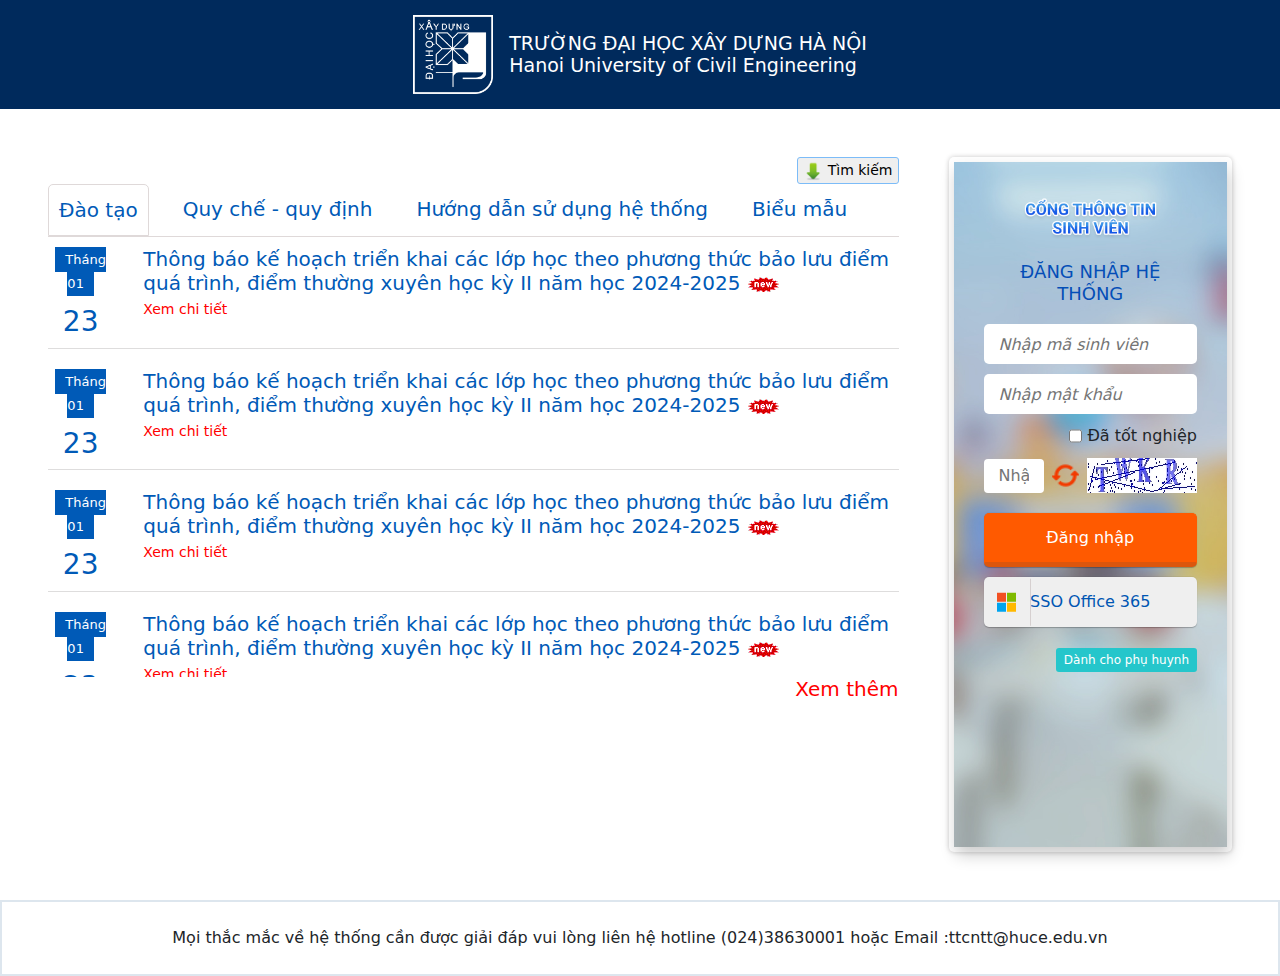
<file: student.html>
<!DOCTYPE html>
<html lang="en">

<head>
    <meta charset="UTF-8" />
    <meta name="viewport" content="width=device-width, initial-scale=1.0" />
    <title>Trang chủ</title>
    <link rel="stylesheet" href="./theme1/css/main.css" />
    <link rel="stylesheet" href="./theme1/css/font-awesome.css" />
    <link rel="stylesheet" href="./theme1/css/font-awesome.min.css" />
    <link rel="stylesheet" href="https://cdn.jsdelivr.net/npm/bootstrap-icons@1.11.3/font/bootstrap-icons.min.css">

</head>

<body>
    <!-- Navabar -->
    <header id="header-home">
        <section class="">
            <section class="col-md-6 d-flex align-items-center gap-3 m-auto justify-content-center">
                <div class="">
                    <img src="/theme1/images/logo/logo_trans.png" width="80" />
                </div>

                <div class="text-white">
                    <h3>TRƯỜNG ĐẠI HỌC XÂY DỰNG HÀ NỘI</h3>
                    <h4>Hanoi University of Civil Engineering</h4>
                </div>
            </section>

        </section>
    </header>


    <main>
        <div class="student-container p-5">
            <div class="content">
                <div class="fillter">
                    <div>
                        <button>
                            <img src="./theme1/images/icon/sort-asc.png" alt="">
                            <span>Tìm kiếm</span>
                        </button>
                    </div>

                    <div>
                        <form action="">
                            <div class="form-content">
                                <div>
                                    <label for="search-label">Tìm kiếm</label>
                                    <input type="text" name="search-label" id="search-label">
                                </div>

                                <div>
                                    <label for="category">Danh mục</label>
                                    <select name="category">
                                        <option value="0">Chọn</option>
                                        <option value="">Một cửa</option>
                                        <option value="">Hướng dẫn sử dụng hệ thống</option>
                                        <option value="">Biểu mẫu</option>
                                        <option value="">Quy chế quy định</option>
                                        <option value="">Đào tạo</option>
                                    </select>
                                </div>

                                <div class="date_created">
                                    <label for="search-label">Ngày tạo từ</label>
                                    <input type="date" name="created_at">

                                </div>

                                <div class="date_created">
                                    <label for="search-label">Ngày tạo đến</label>
                                    <input type="date" name="created_at">

                                </div>

                                <div>
                                    <label for="">Trạng thái</label>
                                    <select name="" id="">
                                        <option value="">Chọn</option>
                                        <option value="">Còn hạn</option>
                                        <option value="">Hết hạn</option>

                                    </select>
                                </div>

                            </div>
                            <div class="action-form">
                                <button>Tìm kiếm</button>
                                <button>Làm mới</button>
                            </div>
                        </form>
                    </div>

                    <div>
                        <nav>
                            <ul class="d-flex gap-4 fs-5">
                                <li><a href="###" data-content="train">Đào tạo</a></li>
                                <li><a href="###" data-content="regulations">Quy chế - quy định</a></li>
                                <li><a href="###" data-content="system-user-manual">Hướng dẫn sử dụng hệ thống</a></li>
                                <li><a href="###" data-content="form">Biểu mẫu</a></li>
                            </ul>
                        </nav>
                        <div class="calendar-content">

                            <div class="train">
                                <div class="calendar-item">
                                    <div>
                                        <span>Tháng 01</span>
                                        <h3>23</h3>
                                    </div>

                                    <div>
                                        <h5>
                                            <a href="/sinh-vien/tin-tuc/thong-bao-ke-hoach-trien-khai-cac-lop-hoc-theo-phuong-thuc-bao-luu-diem-qua-trinh-diem-thuong-xuyen-hoc-ky-ii-nam-hoc-2024-2025.html?pIDDanhMuc=2"
                                                class="title-notifi news_new title-notifi-79" data-post-id="1488">Thông
                                                báo
                                                kế
                                                hoạch triển khai các lớp học theo phương thức bảo lưu điểm quá trình,
                                                điểm
                                                thường xuyên học kỳ II năm học 2024-2025 <span><img
                                                        src="./theme1/images/icon/icon_news_new.gif" alt=""></span>
                                            </a>
                                            <p>
                                                <a href="###">Xem chi tiết</a>
                                            </p>
                                        </h5>
                                    </div>
                                </div>

                                <div class="calendar-item">
                                    <div>
                                        <span>Tháng 01</span>
                                        <h3>23</h3>
                                    </div>

                                    <div>
                                        <h5>
                                            <a href="/sinh-vien/tin-tuc/thong-bao-ke-hoach-trien-khai-cac-lop-hoc-theo-phuong-thuc-bao-luu-diem-qua-trinh-diem-thuong-xuyen-hoc-ky-ii-nam-hoc-2024-2025.html?pIDDanhMuc=2"
                                                class="title-notifi news_new title-notifi-79" data-post-id="1488">Thông
                                                báo
                                                kế
                                                hoạch triển khai các lớp học theo phương thức bảo lưu điểm quá trình,
                                                điểm
                                                thường xuyên học kỳ II năm học 2024-2025 <span><img
                                                        src="./theme1/images/icon/icon_news_new.gif" alt=""></span>
                                            </a>
                                            <p>
                                                <a href="###">Xem chi tiết</a>
                                            </p>
                                        </h5>
                                    </div>
                                </div>

                                <div class="calendar-item">
                                    <div>
                                        <span>Tháng 01</span>
                                        <h3>23</h3>
                                    </div>

                                    <div>
                                        <h5>
                                            <a href="/sinh-vien/tin-tuc/thong-bao-ke-hoach-trien-khai-cac-lop-hoc-theo-phuong-thuc-bao-luu-diem-qua-trinh-diem-thuong-xuyen-hoc-ky-ii-nam-hoc-2024-2025.html?pIDDanhMuc=2"
                                                class="title-notifi news_new title-notifi-79" data-post-id="1488">Thông
                                                báo
                                                kế
                                                hoạch triển khai các lớp học theo phương thức bảo lưu điểm quá trình,
                                                điểm
                                                thường xuyên học kỳ II năm học 2024-2025 <span><img
                                                        src="./theme1/images/icon/icon_news_new.gif" alt=""></span>
                                            </a>
                                            <p>
                                                <a href="###">Xem chi tiết</a>
                                            </p>
                                        </h5>
                                    </div>
                                </div>

                                <div class="calendar-item">
                                    <div>
                                        <span>Tháng 01</span>
                                        <h3>23</h3>
                                    </div>

                                    <div>
                                        <h5>
                                            <a href="/sinh-vien/tin-tuc/thong-bao-ke-hoach-trien-khai-cac-lop-hoc-theo-phuong-thuc-bao-luu-diem-qua-trinh-diem-thuong-xuyen-hoc-ky-ii-nam-hoc-2024-2025.html?pIDDanhMuc=2"
                                                class="title-notifi news_new title-notifi-79" data-post-id="1488">Thông
                                                báo
                                                kế
                                                hoạch triển khai các lớp học theo phương thức bảo lưu điểm quá trình,
                                                điểm
                                                thường xuyên học kỳ II năm học 2024-2025 <span><img
                                                        src="./theme1/images/icon/icon_news_new.gif" alt=""></span>
                                            </a>
                                            <p>
                                                <a href="###">Xem chi tiết</a>
                                            </p>
                                        </h5>
                                    </div>
                                </div>

                                <div class="calendar-item">
                                    <div>
                                        <span>Tháng 01</span>
                                        <h3>23</h3>
                                    </div>

                                    <div>
                                        <h5>
                                            <a href="/sinh-vien/tin-tuc/thong-bao-ke-hoach-trien-khai-cac-lop-hoc-theo-phuong-thuc-bao-luu-diem-qua-trinh-diem-thuong-xuyen-hoc-ky-ii-nam-hoc-2024-2025.html?pIDDanhMuc=2"
                                                class="title-notifi news_new title-notifi-79" data-post-id="1488">Thông
                                                báo
                                                kế
                                                hoạch triển khai các lớp học theo phương thức bảo lưu điểm quá trình,
                                                điểm
                                                thường xuyên học kỳ II năm học 2024-2025 <span><img
                                                        src="./theme1/images/icon/icon_news_new.gif" alt=""></span>
                                            </a>
                                            <p>
                                                <a href="###">Xem chi tiết</a>
                                            </p>
                                        </h5>
                                    </div>
                                </div>

                                <div class="calendar-item">
                                    <div>
                                        <span>Tháng 01</span>
                                        <h3>23</h3>
                                    </div>

                                    <div>
                                        <h5>
                                            <a href="/sinh-vien/tin-tuc/thong-bao-ke-hoach-trien-khai-cac-lop-hoc-theo-phuong-thuc-bao-luu-diem-qua-trinh-diem-thuong-xuyen-hoc-ky-ii-nam-hoc-2024-2025.html?pIDDanhMuc=2"
                                                class="title-notifi news_new title-notifi-79" data-post-id="1488">Thông
                                                báo
                                                kế
                                                hoạch triển khai các lớp học theo phương thức bảo lưu điểm quá trình,
                                                điểm
                                                thường xuyên học kỳ II năm học 2024-2025 <span><img
                                                        src="./theme1/images/icon/icon_news_new.gif" alt=""></span>
                                            </a>
                                            <p>
                                                <a href="###">Xem chi tiết</a>
                                            </p>
                                        </h5>
                                    </div>
                                </div>
                            </div>

                            <div class="regulations">
                                <div class="calendar-item">
                                    <div>
                                        <span>Tháng 01</span>
                                        <h3>21</h3>
                                    </div>

                                    <div>
                                        <h5>
                                            <a href="/sinh-vien/tin-tuc/thong-bao-ke-hoach-trien-khai-cac-lop-hoc-theo-phuong-thuc-bao-luu-diem-qua-trinh-diem-thuong-xuyen-hoc-ky-ii-nam-hoc-2024-2025.html?pIDDanhMuc=2"
                                                class="title-notifi news_new title-notifi-79" data-post-id="1488">Thông
                                                báo
                                                kế
                                                hoạch triển khai các lớp học theo phương thức bảo lưu điểm quá trình,
                                                điểm
                                                thường xuyên học kỳ II năm học 2024-2025 <span><img
                                                        src="./theme1/images/icon/icon_news_new.gif" alt=""></span>
                                            </a>
                                            <p>
                                                <a href="###">Xem chi tiết</a>
                                            </p>
                                        </h5>
                                    </div>
                                </div>


                                <div class="calendar-item">
                                    <div>
                                        <span>Tháng 01</span>
                                        <h3>23</h3>
                                    </div>

                                    <div>
                                        <h5>
                                            <a href="/sinh-vien/tin-tuc/thong-bao-ke-hoach-trien-khai-cac-lop-hoc-theo-phuong-thuc-bao-luu-diem-qua-trinh-diem-thuong-xuyen-hoc-ky-ii-nam-hoc-2024-2025.html?pIDDanhMuc=2"
                                                class="title-notifi news_new title-notifi-79" data-post-id="1488">Thông
                                                báo
                                                kế
                                                hoạch triển khai các lớp học theo phương thức bảo lưu điểm quá trình,
                                                điểm
                                                thường xuyên học kỳ II năm học 2024-2025 <span><img
                                                        src="./theme1/images/icon/icon_news_new.gif" alt=""></span>
                                            </a>
                                            <p>
                                                <a href="###">Xem chi tiết</a>
                                            </p>
                                        </h5>
                                    </div>
                                </div>

                                <div class="calendar-item">
                                    <div>
                                        <span>Tháng 01</span>
                                        <h3>23</h3>
                                    </div>

                                    <div>
                                        <h5>
                                            <a href="/sinh-vien/tin-tuc/thong-bao-ke-hoach-trien-khai-cac-lop-hoc-theo-phuong-thuc-bao-luu-diem-qua-trinh-diem-thuong-xuyen-hoc-ky-ii-nam-hoc-2024-2025.html?pIDDanhMuc=2"
                                                class="title-notifi news_new title-notifi-79" data-post-id="1488">Thông
                                                báo
                                                kế
                                                hoạch triển khai các lớp học theo phương thức bảo lưu điểm quá trình,
                                                điểm
                                                thường xuyên học kỳ II năm học 2024-2025 <span><img
                                                        src="./theme1/images/icon/icon_news_new.gif" alt=""></span>
                                            </a>
                                            <p>
                                                <a href="###">Xem chi tiết</a>
                                            </p>
                                        </h5>
                                    </div>
                                </div>

                                <div class="calendar-item">
                                    <div>
                                        <span>Tháng 01</span>
                                        <h3>23</h3>
                                    </div>

                                    <div>
                                        <h5>
                                            <a href="/sinh-vien/tin-tuc/thong-bao-ke-hoach-trien-khai-cac-lop-hoc-theo-phuong-thuc-bao-luu-diem-qua-trinh-diem-thuong-xuyen-hoc-ky-ii-nam-hoc-2024-2025.html?pIDDanhMuc=2"
                                                class="title-notifi news_new title-notifi-79" data-post-id="1488">Thông
                                                báo
                                                kế
                                                hoạch triển khai các lớp học theo phương thức bảo lưu điểm quá trình,
                                                điểm
                                                thường xuyên học kỳ II năm học 2024-2025 <span><img
                                                        src="./theme1/images/icon/icon_news_new.gif" alt=""></span>
                                            </a>
                                            <p>
                                                <a href="###">Xem chi tiết</a>
                                            </p>
                                        </h5>
                                    </div>
                                </div>
                            </div>

                            <div class="system-user-manual">
                                <div class="calendar-item">
                                    <div>
                                        <span>Tháng 01</span>
                                        <h3>24</h3>
                                    </div>

                                    <div>
                                        <h5>
                                            <a href="/sinh-vien/tin-tuc/thong-bao-ke-hoach-trien-khai-cac-lop-hoc-theo-phuong-thuc-bao-luu-diem-qua-trinh-diem-thuong-xuyen-hoc-ky-ii-nam-hoc-2024-2025.html?pIDDanhMuc=2"
                                                class="title-notifi news_new title-notifi-79" data-post-id="1488">Thông
                                                báo
                                                kế
                                                hoạch triển khai các lớp học theo phương thức bảo lưu điểm quá trình,
                                                điểm
                                                thường xuyên học kỳ II năm học 2024-2025 <span><img
                                                        src="./theme1/images/icon/icon_news_new.gif" alt=""></span>
                                            </a>
                                            <p>
                                                <a href="###">Xem chi tiết</a>
                                            </p>
                                        </h5>
                                    </div>
                                </div>


                                <div class="calendar-item">
                                    <div>
                                        <span>Tháng 01</span>
                                        <h3>23</h3>
                                    </div>

                                    <div>
                                        <h5>
                                            <a href="/sinh-vien/tin-tuc/thong-bao-ke-hoach-trien-khai-cac-lop-hoc-theo-phuong-thuc-bao-luu-diem-qua-trinh-diem-thuong-xuyen-hoc-ky-ii-nam-hoc-2024-2025.html?pIDDanhMuc=2"
                                                class="title-notifi news_new title-notifi-79" data-post-id="1488">Thông
                                                báo
                                                kế
                                                hoạch triển khai các lớp học theo phương thức bảo lưu điểm quá trình,
                                                điểm
                                                thường xuyên học kỳ II năm học 2024-2025 <span><img
                                                        src="./theme1/images/icon/icon_news_new.gif" alt=""></span>
                                            </a>
                                            <p>
                                                <a href="###">Xem chi tiết</a>
                                            </p>
                                        </h5>
                                    </div>
                                </div>

                                <div class="calendar-item">
                                    <div>
                                        <span>Tháng 01</span>
                                        <h3>23</h3>
                                    </div>

                                    <div>
                                        <h5>
                                            <a href="/sinh-vien/tin-tuc/thong-bao-ke-hoach-trien-khai-cac-lop-hoc-theo-phuong-thuc-bao-luu-diem-qua-trinh-diem-thuong-xuyen-hoc-ky-ii-nam-hoc-2024-2025.html?pIDDanhMuc=2"
                                                class="title-notifi news_new title-notifi-79" data-post-id="1488">Thông
                                                báo
                                                kế
                                                hoạch triển khai các lớp học theo phương thức bảo lưu điểm quá trình,
                                                điểm
                                                thường xuyên học kỳ II năm học 2024-2025 <span><img
                                                        src="./theme1/images/icon/icon_news_new.gif" alt=""></span>
                                            </a>
                                            <p>
                                                <a href="###">Xem chi tiết</a>
                                            </p>
                                        </h5>
                                    </div>
                                </div>

                                <div class="calendar-item">
                                    <div>
                                        <span>Tháng 01</span>
                                        <h3>23</h3>
                                    </div>

                                    <div>
                                        <h5>
                                            <a href="/sinh-vien/tin-tuc/thong-bao-ke-hoach-trien-khai-cac-lop-hoc-theo-phuong-thuc-bao-luu-diem-qua-trinh-diem-thuong-xuyen-hoc-ky-ii-nam-hoc-2024-2025.html?pIDDanhMuc=2"
                                                class="title-notifi news_new title-notifi-79" data-post-id="1488">Thông
                                                báo
                                                kế
                                                hoạch triển khai các lớp học theo phương thức bảo lưu điểm quá trình,
                                                điểm
                                                thường xuyên học kỳ II năm học 2024-2025 <span><img
                                                        src="./theme1/images/icon/icon_news_new.gif" alt=""></span>
                                            </a>
                                            <p>
                                                <a href="###">Xem chi tiết</a>
                                            </p>
                                        </h5>
                                    </div>
                                </div>
                            </div>

                            <div class="form">
                                <div class="calendar-item">
                                    <div>
                                        <span>Tháng 01</span>
                                        <h3>25</h3>
                                    </div>

                                    <div>
                                        <h5>
                                            <a href="/sinh-vien/tin-tuc/thong-bao-ke-hoach-trien-khai-cac-lop-hoc-theo-phuong-thuc-bao-luu-diem-qua-trinh-diem-thuong-xuyen-hoc-ky-ii-nam-hoc-2024-2025.html?pIDDanhMuc=2"
                                                class="title-notifi news_new title-notifi-79" data-post-id="1488">Thông
                                                báo
                                                kế
                                                hoạch triển khai các lớp học theo phương thức bảo lưu điểm quá trình,
                                                điểm
                                                thường xuyên học kỳ II năm học 2024-2025 <span><img
                                                        src="./theme1/images/icon/icon_news_new.gif" alt=""></span>
                                            </a>
                                            <p>
                                                <a href="###">Xem chi tiết</a>
                                            </p>
                                        </h5>
                                    </div>
                                </div>


                                <div class="calendar-item">
                                    <div>
                                        <span>Tháng 01</span>
                                        <h3>23</h3>
                                    </div>

                                    <div>
                                        <h5>
                                            <a href="/sinh-vien/tin-tuc/thong-bao-ke-hoach-trien-khai-cac-lop-hoc-theo-phuong-thuc-bao-luu-diem-qua-trinh-diem-thuong-xuyen-hoc-ky-ii-nam-hoc-2024-2025.html?pIDDanhMuc=2"
                                                class="title-notifi news_new title-notifi-79" data-post-id="1488">Thông
                                                báo
                                                kế
                                                hoạch triển khai các lớp học theo phương thức bảo lưu điểm quá trình,
                                                điểm
                                                thường xuyên học kỳ II năm học 2024-2025 <span><img
                                                        src="./theme1/images/icon/icon_news_new.gif" alt=""></span>
                                            </a>
                                            <p>
                                                <a href="###">Xem chi tiết</a>
                                            </p>
                                        </h5>
                                    </div>
                                </div>

                                <div class="calendar-item">
                                    <div>
                                        <span>Tháng 01</span>
                                        <h3>23</h3>
                                    </div>

                                    <div>
                                        <h5>
                                            <a href="/sinh-vien/tin-tuc/thong-bao-ke-hoach-trien-khai-cac-lop-hoc-theo-phuong-thuc-bao-luu-diem-qua-trinh-diem-thuong-xuyen-hoc-ky-ii-nam-hoc-2024-2025.html?pIDDanhMuc=2"
                                                class="title-notifi news_new title-notifi-79" data-post-id="1488">Thông
                                                báo
                                                kế
                                                hoạch triển khai các lớp học theo phương thức bảo lưu điểm quá trình,
                                                điểm
                                                thường xuyên học kỳ II năm học 2024-2025 <span><img
                                                        src="./theme1/images/icon/icon_news_new.gif" alt=""></span>
                                            </a>
                                            <p>
                                                <a href="###">Xem chi tiết</a>
                                            </p>
                                        </h5>
                                    </div>
                                </div>

                                <div class="calendar-item">
                                    <div>
                                        <span>Tháng 01</span>
                                        <h3>23</h3>
                                    </div>

                                    <div>
                                        <h5>
                                            <a href="/sinh-vien/tin-tuc/thong-bao-ke-hoach-trien-khai-cac-lop-hoc-theo-phuong-thuc-bao-luu-diem-qua-trinh-diem-thuong-xuyen-hoc-ky-ii-nam-hoc-2024-2025.html?pIDDanhMuc=2"
                                                class="title-notifi news_new title-notifi-79" data-post-id="1488">Thông
                                                báo
                                                kế
                                                hoạch triển khai các lớp học theo phương thức bảo lưu điểm quá trình,
                                                điểm
                                                thường xuyên học kỳ II năm học 2024-2025 <span><img
                                                        src="./theme1/images/icon/icon_news_new.gif" alt=""></span>
                                            </a>
                                            <p>
                                                <a href="###">Xem chi tiết</a>
                                            </p>
                                        </h5>
                                    </div>
                                </div>
                            </div>
                        </div>
                        <h5 class="text-end">
                            <a href="###">Xem thêm</a>
                        </h5>
                    </div>
                </div>
            </div>

            <div class="login">
                <div class="login-wallpaper"
                    style="background: url('./theme1/images/gallery/backgroundform.jpg') center center no-repeat;background-size: cover; ">
                    <img src="/theme1/images/gallery/congthongtinsinhvien.png"
                        style="max-width: 100%;max-height: 95px;">
                    <h4>Đăng nhập hệ thống</h4>

                    <form action="">
                        <div>
                            <input type="text" placeholder="Nhập mã sinh viên">
                            <input type="text" placeholder="Nhập mật khẩu">
                        </div>
                        <div>
                            <input type="checkbox" name="" id=""><label for="">Đã tốt nghiệp</label>
                        </div>

                        <div class="capcha d-flex gap-2 align-items-center">
                            <input type="text" placeholder="Nhập mã" class="w-50 rounded border-0">
                            <img src="./theme1/images/gallery/refresh.png" alt="" width="27px" height="27px">
                            <img src="./theme1/images/gallery/GetCaptcha.jpg" alt="">
                        </div>

                        <div>
                            <button>Đăng nhập</button>
                            <button>
                                <img src="./theme1/images/gallery/tải xuống.png" alt="">
                                <a href="/redirect-login-microsoft.html"
                                    class="btn login-with-social-btn login-with-microsoft-btn">SSO Office 365</a>
                            </button>
                        </div>

                        <div>
                            <span>
                                <a href="###">Dành cho phụ huynh</a>
                            </span>
                        </div>
                    </form>
                </div>
            </div>
        </div>
    </main>

    <footer class="py-4 bg-white text-dark">
        <section class="container text-center  m-auto">
            <p>Mọi thắc mắc về hệ thống cần được giải đáp vui lòng liên hệ hotline (024)38630001 hoặc Email
                :ttcntt@huce.edu.vn</p>
        </section>
    </footer>
    <!-- End navabar -->
</body>

<script src="./theme1/js/jquery.min.js"></script>
<script src="./theme1/js/popper.min.js"></script>
<script src="./theme1/js/bootstrap.min.js"></script>
<script src="./theme1/js/slick.min.js"></script>
<script src="./theme1/js/owl-carousel.2.3.0.min.js"></script>

<script src="./theme1/js/main.js" type="module"></script>


</html>
</file>
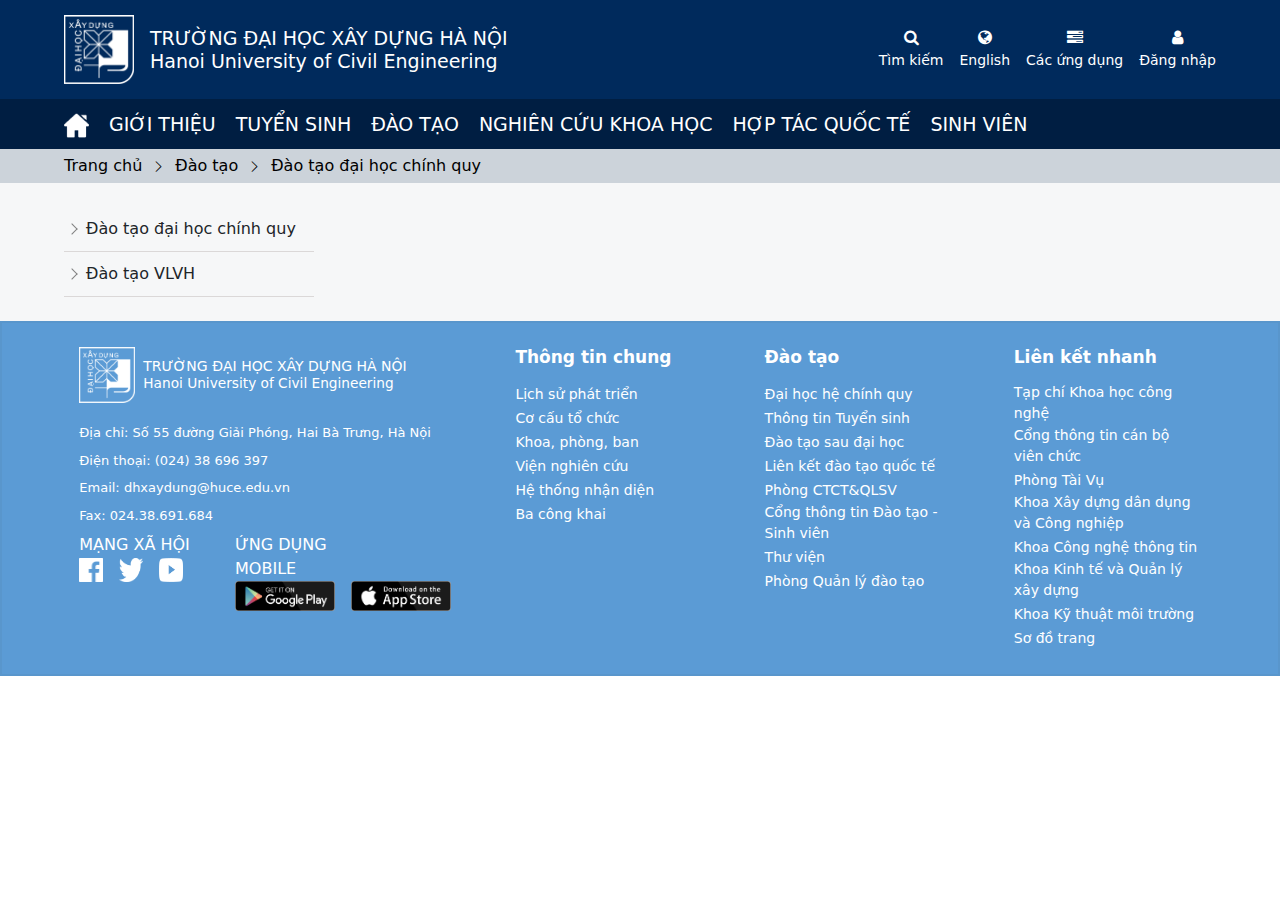
<file: train.html>
<!DOCTYPE html>
<html lang="en">

<head>
    <meta charset="UTF-8" />
    <meta name="viewport" content="width=device-width, initial-scale=1.0" />
    <title>Trang đào tạo</title>
    <link rel="stylesheet" href="./theme1/css/main.css" />
    <link rel="stylesheet" href="./theme1/css/font-awesome.css" />
    <link rel="stylesheet" href="./theme1/css/font-awesome.min.css" />
    <link rel="stylesheet" href="https://cdn.jsdelivr.net/npm/bootstrap-icons@1.11.3/font/bootstrap-icons.min.css" />
</head>

<body>
    <!-- Navabar -->
    <header id="header-home">
        <section class="row container m-auto justify-contents-between align-items-center">
            <section class="col-md-6 d-flex align-items-center gap-3">
                <div class="">
                    <img src="/theme1/images/logo/logo_trans.png" width="70" />
                </div>

                <div class="text-white">
                    <h3>TRƯỜNG ĐẠI HỌC XÂY DỰNG HÀ NỘI</h3>
                    <h4>Hanoi University of Civil Engineering</h4>
                </div>
            </section>

            <section class="col-md-6">
                <ul class="d-flex justify-content-end gap-3">
                    <li>
                        <a href="###">
                            <i class="fa fa-search"></i>
                            <p>Tìm kiếm</p>
                        </a>
                    </li>
                    <li>
                        <a href="###">
                            <i class="fa fa-globe"></i>
                            <p>English</p>
                        </a>
                    </li>
                    <li class="nav-menu">
                        <a href="###">
                            <i class="fa fa-tasks"></i>
                            <p>Các ứng dụng</p>
                        </a>
                        <div class="megamenu-panel nav-submenu d-none">
                            <div class="row justify-contents-between align-items-center">
                                <div class="col-md-4">
                                    <a href="#" class="text-center">
                                        <img src="/theme1/images/logo/google-calendar.png" alt="" class="" />
                                        <h6 class="">Lịch công tác(QLHC)</h6>
                                    </a>
                                </div>
                                <div class="col-md-4">
                                    <a href="#" class="text-center">
                                        <img src="/theme1/images/logo/quan-ly-cong-viec.png" alt="" />
                                        <h6 class="">Quản lý công việc</h6>
                                    </a>
                                </div>
                                <div class="col-md-4">
                                    <a href="#" class="text-center">
                                        <img src="/theme1/images/logo/quan-ly-van-ban.png" alt="" />
                                        <h6 class="">Quản lý văn bản</h6>
                                    </a>
                                </div>
                                <div class="col-md-4">
                                    <a href="#" class="text-center">
                                        <img src="/theme1/images/logo/quan-ly-sinh-vien.png" alt="" />
                                        <h6 class="">Quản lý sinh viên</h6>
                                    </a>
                                </div>
                                <div class="col-md-4">
                                    <a href="#" class="text-center">
                                        <img src="/theme1/images/logo/khao-sat.png" alt="" />
                                        <h6 class="">Khảo sát</h6>
                                    </a>
                                </div>
                                <div class="col-md-4">
                                    <a href="#" class="text-center">
                                        <img src="/theme1/images/logo/quan-ly-tai-san.png" alt="" />
                                        <h6 class="">Quản lý tài sản</h6>
                                    </a>
                                </div>
                                <div class="col-md-4">
                                    <a href="#" class="text-center">
                                        <img src="/theme1/images/logo/danh-ba.png" alt="" />
                                        <h6 class="">Danh bạ CBVC</h6>
                                    </a>
                                </div>
                            </div>
                        </div>
                    </li>
                    <li>
                        <a href="###">
                            <i class="fa fa-user"></i>
                            <p>Đăng nhập</p>
                        </a>
                    </li>
                </ul>
            </section>
        </section>
    </header>

    <nav id="nav-home">
        <ul class="container menu-main-home">
            <li>
                <a href="###">
                    <img src="/theme1/images/gallery/home1.png" />
                </a>
            </li>
            <li>
                <a href="###">Giới thiệu</a>
                <ul class="sub-menu-home">
                    <li><a href="###">Lời chào mừng của hiệu trưởng</a></li>
                    <li>
                        <a href="###">Thông tin chung <i class="icon-chervon-right"></i></a>

                        <ul class="sub-menu-home">
                            <li><a href="###">Sứ mạng - Tầm nhìn - Giá trị cốt lõi</a></li>
                            <li><a href="###">Chương trình đào tạo và cấp bằng</a></li>
                            <li><a href="###">Khoa học công nghệ</a></li>
                            <li><a href="###">Đội ngũ cán bộ</a></li>
                            <li><a href="###">Cơ sở vật chất</a></li>
                            <li><a href="###">Thành tựu</a></li>
                            <li><a href="###">Liên hệ</a></li>
                        </ul>
                    </li>
                    <li>
                        <a href="###">Lịch sử phát triển<i class="icon-chervon-right"></i></a>
                        <ul class="sub-menu-home">
                            <li><a href="###">Khái quát lịch sử phát triển</a></li>
                            <li><a href="###">Chương trình đào tạo và cấp bằng</a></li>
                        </ul>
                    </li>
                    <li>
                        <a href="###">Cơ cấu tổ chức<i class="icon-chervon-right"></i></a>
                        <ul class="sub-menu-home">
                            <li><a href="###">Sơ đồ tổ chức</a></li>
                            <li><a href="###">Hội đồng trường</a></li>
                            <li><a href="###">Ban giám hiệu</a></li>
                            <li><a href="###">Hội đồng Khoa học và Đào tạo</a></li>
                            <li>
                                <a href="###">Các đơn vị<i class="icon-chervon-right"></i></a>
                                <ul class="sub-menu-home">
                                    <li><a href="###">Khoa trực thuộc</a></li>
                                    <li><a href="###">Phòng chức năng</a></li>
                                </ul>
                            </li>
                            <li><a href="###">Hội đồng Khoa học và Đào tạo</a></li>
                        </ul>
                    </li>
                    <li><a href="###">Ba công khai</a></li>
                    <li><a href="###">Cựu sinh viên</a></li>
                    <li><a href="###">Cơ cấu tổ chức</a></li>
                    <li><a href="###">Xét đạt chuẩn bổ nhiệm GS và PGS</a></li>
                    <li>
                        <a href="###">Meida<i class="icon-chervon-right"></i></a>
                        <ul class="sub-menu-home">
                            <li><a href="###">Hệ thống nhận diện</a></li>
                            <li><a href="###">Ảnh</a></li>
                            <li><a href="###">Video</a></li>
                        </ul>
                    </li>
                    <li><a href="###">Virtual-Tour</a></li>
                </ul>
            </li>
            <li>
                <a href="###">Tuyển sinh</a>
            </li>
            <li>
                <a href="###">Đào tạo</a>
                <ul class="sub-menu-home">
                    <li><a href="###">Đào tạo Đại học chính quy</a></li>
                    <li><a href="###">Đào tạo Sau Đại học</a></li>
                    <li><a href="###">Đào tạo VLVH</a></li>
                    <li><a href="###">Khoa đào tạo quốc tế</a></li>
                </ul>
            </li>
            <li>
                <a href="###">Nghiên cứu khoa học</a>
            </li>
            <li>
                <a href="###">Hợp tác quốc tế</a>
            </li>
            <li>
                <a href="###">Sinh viên</a>
            </li>
        </ul>
    </nav>

    <main>
        <div id="nav-link-header">
            <div class="container m-auto">
                <ul>
                    <li><a href="###">Trang chủ</a></li>
                    <li><i class="bi bi-chevron-right"></i></li>
                    <li><a href="###">Đào tạo</a></li>
                    <li><i class="bi bi-chevron-right"></i></li>
                    <li><a href="###">Đào tạo đại học chính quy</a></li>
                </ul>
            </div>
        </div>

        <section class="py-4 train-container" style="background: #F6F7F8;">
            <article class="container m-auto">
                <div class="menu-train-left">
                    <ul>
                        <li class="menu">
                            <span>
                                <i class="icon-chervon-right"></i>
                                <i class="icon-chervon-bottom d-none"></i>
                                <label for="active-menu-1">Đào tạo đại học chính quy</label>
                            </span>
                            <input type="checkbox" id="active-menu-1" class="d-none menu-active">
                            <ul class="submenu">
                                <li>
                                    <a href="###">
                                        <i class="bi bi-dot"></i>
                                        Mục tiêu và định hướng đào tạo
                                    </a>
                                </li>
                                <li>
                                    <i class="bi bi-dot"></i>
                                    <a href="###">Chương trình đào tạo và cấp bằng</a>
                                </li>
                                <li>
                                    <i class="bi bi-dot"></i>
                                    <a href="###">Các ngành đào tạo chính quy</a>
                                </li>
                            </ul>
                        </li>

                        <li class="menu">
                            <span>
                                <i class="icon-chervon-right"></i>
                                <i class="icon-chervon-bottom d-none"></i>
                                <label for="active-menu-2">Đào tạo VLVH</label>
                            </span>
                            <input type="checkbox" id="active-menu-2" class="d-none menu-active">
                            <ul class="submenu">
                                <li>
                                    <a href="###">
                                        <i class="bi bi-dot"></i>
                                        Giới thiệu VLVH
                                    </a>
                                </li>
                                <li>
                                    <i class="bi bi-dot"></i>
                                    <a href="###">Các ngành đào tạo VLVH</a>
                                </li>
                                <li>
                                    <i class="bi bi-dot"></i>
                                    <a href="###">Khung chương trình đào tạo VLVH</a>
                                </li>
                                <li>
                                    <i class="bi bi-dot"></i>
                                    <a href="###">Các loại hình đào tạo VLVH</a>
                                </li>
                            </ul>
                        </li>
                    </ul>
                </div>

                <div class="content-train">
                    
                </div>
            </article>
        </section>
    </main>

    <footer class="py-4">
        <section class="container row m-auto justify-content-between">
            <div class="col-md-4">
                <div class="d-flex gap-2 align-items-center">
                    <img src="./theme1/images/logo/logo_trans.png" alt="" width="56" height="56" />
                    <div class="logo-text">
                        <h3>TRƯỜNG ĐẠI HỌC XÂY DỰNG HÀ NỘI</h3>
                        <h4>Hanoi University of Civil Engineering</h4>
                    </div>
                </div>

                <div>
                    <p>Địa chỉ: Số 55 đường Giải Phóng, Hai Bà Trưng, Hà Nội</p>
                    <p>Điện thoại: (024) 38 696 397</p>
                    <p>Email: dhxaydung@huce.edu.vn</p>
                    <p>Fax: 024.38.691.684</p>
                </div>

                <div class="row">
                    <div class="social-link col-md-5">
                        <p class="p">MẠNG XÃ HỘI</p>
                        <ul class="d-flex gap-3">
                            <li>
                                <a href="https://www.facebook.com/truongdhxaydung"><img alt=""
                                        src="/theme1/images/icon/icon-fb.png" width="100" /></a>
                            </li>
                            <li>
                                <a href="https://twitter.com/"><img alt="" src="/theme1/images/icon/tw-icon.png"
                                        width="100" /></a>
                            </li>
                            <li>
                                <a href="https://www.youtube.com/channel/UCzsYk_GlL5IYG6wVUkyO_pQ/videos"><img alt=""
                                        src="/theme1/images/icon/icon-yt.png" width="100" /></a>
                            </li>
                        </ul>
                    </div>

                    <section class="mobile-app col-md-5">
                        <p class="p">ỨNG DỤNG MOBILE</p>
                        <ul class="d-flex gap-3">
                            <li>
                                <a href="#"><img alt="" src="/theme1/images/logo/google-play.png" width="100" /></a>
                            </li>
                            <li>
                                <a href="#"><img alt="" src="/theme1/images/logo/app-store.png" width="100" /></a>
                            </li>
                        </ul>
                    </section>
                </div>
            </div>
            <div class="col-md-2">
                <h3>Thông tin chung</h3>
                <div>
                    <a href="###">
                        <p>Lịch sử phát triển</p>
                    </a>
                    <a href="###">
                        <p>Cơ cấu tổ chức</p>
                    </a>
                    <a href="###">
                        <p>Khoa, phòng, ban</p>
                    </a>
                    <a href="###">
                        <p>Viện nghiên cứu</p>
                    </a>
                    <a href="###">
                        <p>Hệ thống nhận diện</p>
                    </a>
                    <a href="###">
                        <p>Ba công khai</p>
                    </a>
                </div>
            </div>
            <div class="col-md-2">
                <h3>Đào tạo</h3>
                <div>
                    <a href="###">
                        <p>Đại học hệ chính quy</p>
                    </a>
                    <a href="###">
                        <p>Thông tin Tuyển sinh</p>
                    </a>
                    <a href="###">
                        <p>Đào tạo sau đại học</p>
                    </a>
                    <a href="###">
                        <p>Liên kết đào tạo quốc tế</p>
                    </a>
                    <a href="###">
                        <p>Phòng CTCT&QLSV</p>
                    </a>
                    <a href="###">
                        <p>Cổng thông tin Đào tạo - Sinh viên</p>
                    </a>
                    <a href="###">
                        <p>Thư viện</p>
                    </a>
                    <a href="###">
                        <p>Phòng Quản lý đào tạo</p>
                    </a>
                </div>
            </div>
            <div class="col-md-2">
                <h3>Liên kết nhanh</h3>
                <div>
                    <a href="###">
                        <p>Tạp chí Khoa học công nghệ</p>
                    </a>
                    <a href="###">
                        <p>Cổng thông tin cán bộ viên chức</p>
                    </a>
                    <a href="###">
                        <p>Phòng Tài Vụ</p>
                    </a>
                    <a href="###">
                        <p>Khoa Xây dựng dân dụng và Công nghiệp</p>
                    </a>
                    <a href="###">
                        <p>Khoa Công nghệ thông tin</p>
                    </a>
                    <a href="###">
                        <p>Khoa Kinh tế và Quản lý xây dựng</p>
                    </a>
                    <a href="###">
                        <p>Khoa Kỹ thuật môi trường</p>
                    </a>
                    <a href="###">
                        <p>Sơ đồ trang</p>
                    </a>
                </div>
            </div>
        </section>
    </footer>
    <!-- End navabar -->
</body>

<script src="./theme1/js/jquery.min.js"></script>
<script src="./theme1/js/popper.min.js"></script>
<script src="./theme1/js/bootstrap.min.js"></script>
<script src="./theme1/js/slick.min.js"></script>
<script src="./theme1/js/owl-carousel.2.3.0.min.js"></script>
<script src="./theme1/js/main.js" type="module"></script>

</html>
</file>
<file: theme1/css/main.css>
@import url("./bootstrap.min.css");
@import url("./font-awesome.min.css");
@import url("./slick.css");
@import url("./css-reset.css");
@import url("./pages/animation/animation.css");
@import url("./pages/includes/header.css");
@import url("./pages/includes/nav.css");
@import url("./pages/includes/nav-link-header.css");

@import url("./pages/includes/home.css");
@import url("./pages/includes/admissions.css");
@import url("./pages/includes/train.css");
@import url("./pages/includes/student.css");

@import url('./pages/includes/header-scientific.css');
@import url('./pages/includes/nav-scientific.css');
@import url('./pages/includes/scientific-research.css');
@import url('./pages/includes/footer-scientific.css');

@import url("./pages/includes/footer.css");
</file>
